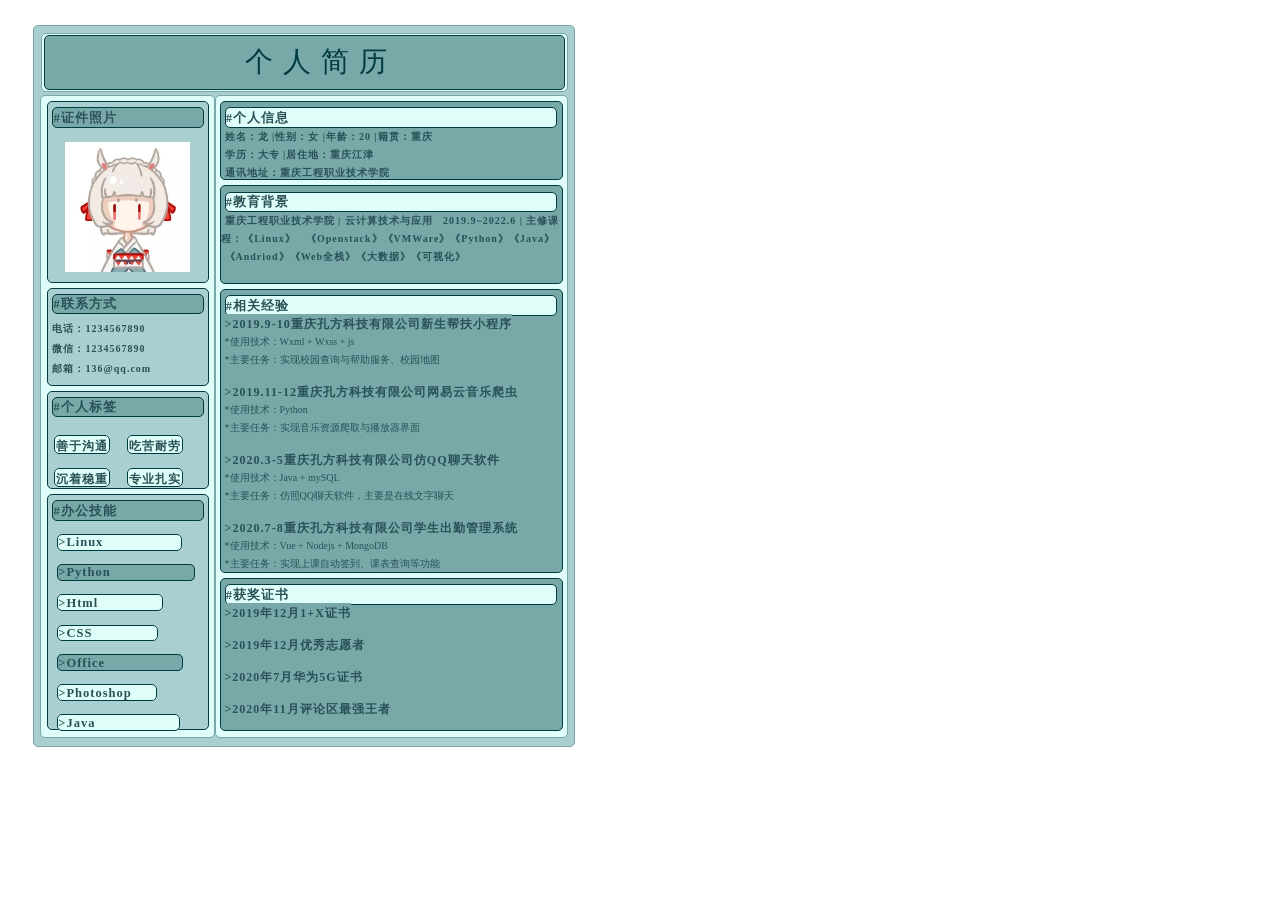
<file: index.html>
<!DOCTYPE html>
<html lang="en">

<head>
    <meta charset="UTF-8">
    <meta http-equiv="X-UA-Compatible" content="IE=edge">
    <meta name="viewport" content="width=device-width, initial-scale=1.0">
    <link rel="stylesheet" type="text/css" href="index.css">
    <title>Resume</title>
</head>

<body>

    <div id="container">
        <div id="banner">
            <div>个人简历</div>
        </div>
        <div id="main_left">
            <div id="main_left_1">
                <div>#证件照片</div>
                <p></p>
                <img src="兔.jpg" style="display:block;margin:0 auto;" height="130" width="125">
            </div>
            <div id="main_left_2">
                <div>#联系方式</div>
                <tt>电话：1234567890</tt><br>
                <tt>微信：1234567890</tt><br>
                <tt>邮箱：136@qq.com</tt>
            </div>
            <div id="main_left_3">
                <div>#个人标签</div><br>
                <aa>善于沟通</aa>
                <aa>吃苦耐劳</aa>
                <br><br>
                <bb>沉着稳重</bb>
                <bb>专业扎实</bb>
            </div>
            <div id="main_left_4">
                <div>#办公技能</div>
                <p></p>
                <qq>>Linux</qq>
                <p></p>
                <zz>>Python</zz>
                <p></p>
                <ww>>Html</ww>
                <p></p>
                <ss>>CSS</ss>
                <p></p>
                <xx>>Office</xx>
                <p></p>
                <ee>>Photoshop</ee>
                <p></p>
                <cc>>Java</cc>
            </div>
        </div>

        <div id="main_right">
            <div id="main_right_1">
                <div>#个人信息</div>
                <rr>姓名：龙&nbsp|性别：女&nbsp|年龄：20&nbsp|籍贯：重庆</rr>
                <br>
                <rr>学历：大专&nbsp|居住地：重庆江津</rr>
                <br>
                <rr>通讯地址：重庆工程职业技术学院</rr>
                
            </div>
            <div id="main_right_2">
                <div>#教育背景</div>
                <ff>重庆工程职业技术学院 | 云计算技术与应用</ff>
                <ff>2019.9~2022.6 | 主修课程：《Linux》</ff>
                <ff>《Openstack》《VMWare》《Python》《Java》</ff>
                <ff>《Andriod》《Web全栈》《大数据》《可视化》</ff>
            </div>
            <div id="main_right_3">
                <div>#相关经验</div>
                <vv>>2019.9-10重庆孔方科技有限公司新生帮扶小程序</vv>
                <br>
                <gg>*使用技术：Wxml + Wxss + js</gg>
                <br>
                <gg>*主要任务：实现校园查询与帮助服务、校园地图</gg>
                <p></p>
                <vv>>2019.11-12重庆孔方科技有限公司网易云音乐爬虫</vv>
                <br>
                <gg>*使用技术：Python</gg>
                <br>
                <gg>*主要任务：实现音乐资源爬取与播放器界面</gg>
                <p></p>
                <vv>>2020.3-5重庆孔方科技有限公司仿QQ聊天软件</vv>
                <br>
                <gg>*使用技术：Java + mySQL</gg>
                <br>
                <gg>*主要任务：仿照QQ聊天软件，主要是在线文字聊天</gg>
                <p></p>
                <vv>>2020.7-8重庆孔方科技有限公司学生出勤管理系统</vv>
                <br>
                <gg>*使用技术：Vue + Nodejs + MongoDB</gg>
                <br>
                <gg>*主要任务：实现上课自动签到、课表查询等功能</gg>

            </div>
            <div id="main_right_4">
                <div>#获奖证书</div>
                <yy>>2019年12月1+X证书</yy>
               <p></p>
                <yy>>2019年12月优秀志愿者</yy>
                <p></p>
                <yy>>2020年7月华为5G证书</yy>
                <p></p>
                <yy>>2020年11月评论区最强王者</yy>
                
            </div>
        </div>
    </div>
</body>

</html>
</file>
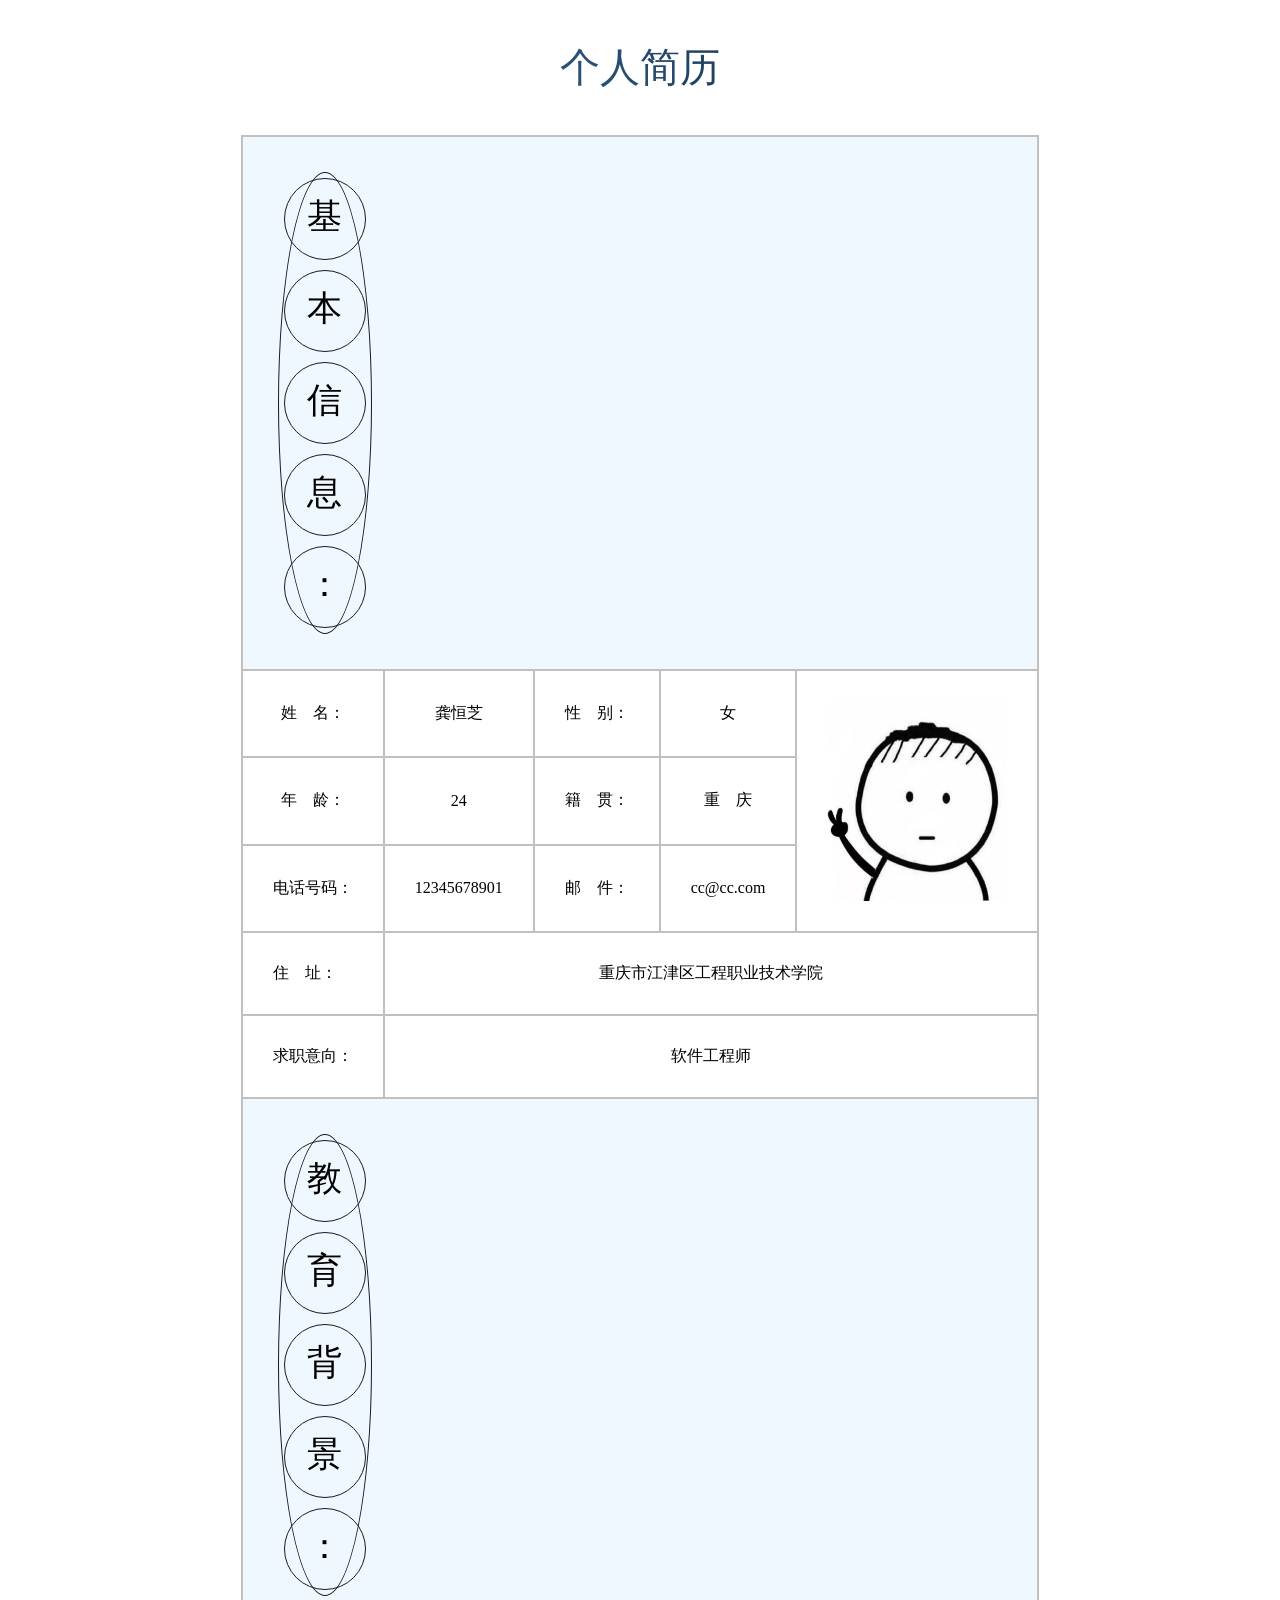
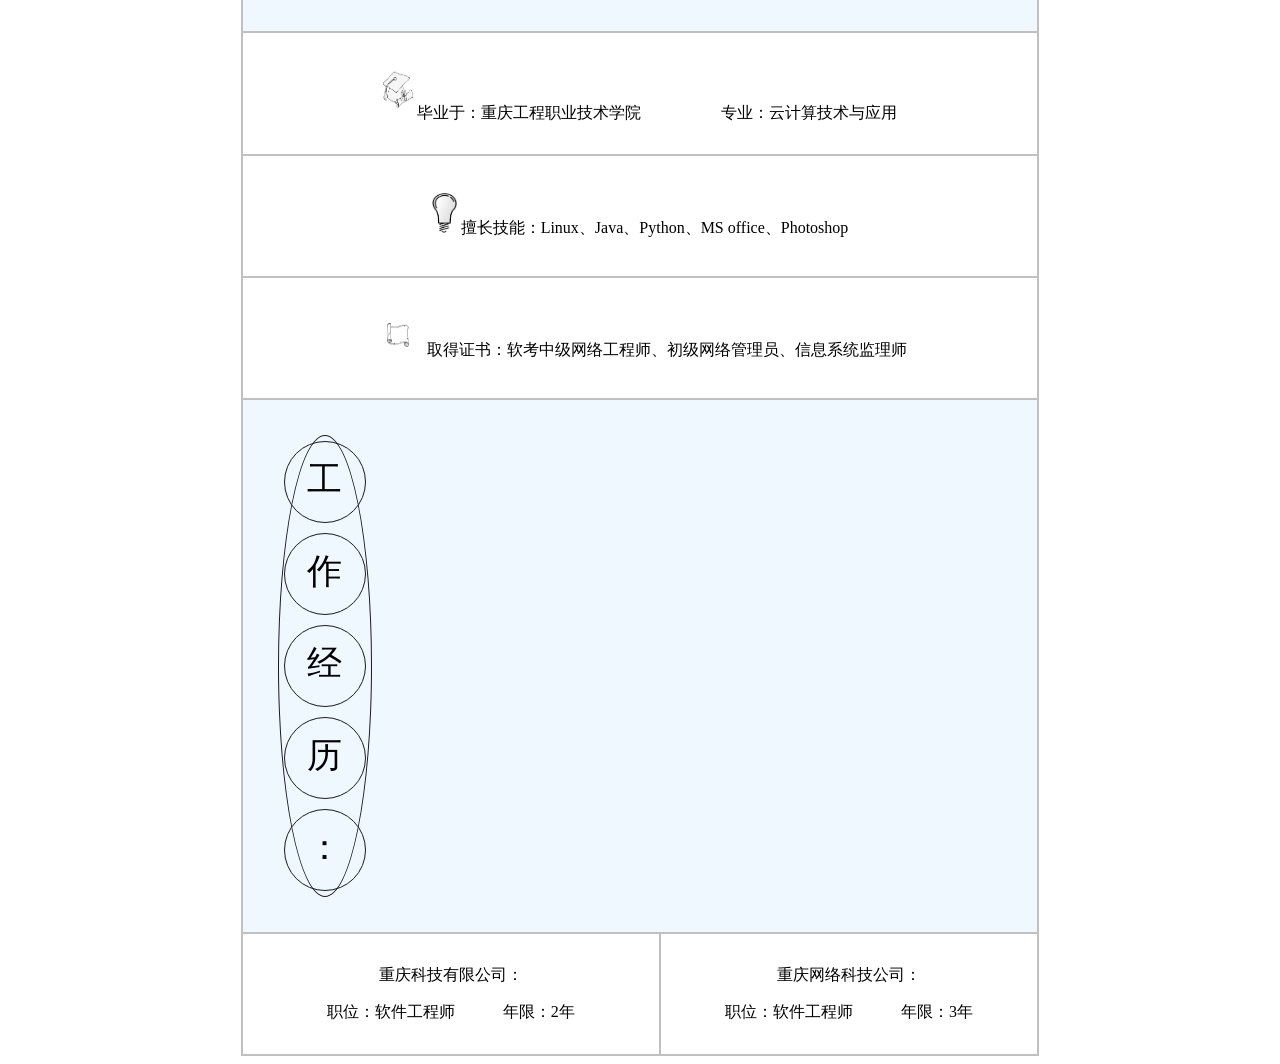
<file: ghz.html>
<!DOCTYPE html>
<html>

<head>
    <!--在HTML中，title标签唯一的作用就是定义网页的标题-->
    <title>个人简介</title>
    <style type="text/css">
        .p {
            display: inline-table;
            width: 80px;
            height: 80px;

            border: solid 1px rgb(25, 25, 31);
            border-radius:50%;
            font-size: 35px;
            line-height: 75px;
            text-align: center;
            vertical-align: middle;
            float: left;
            margin: 5px;

        }
    </style>

    <style type="text/css">
        table,
        tr,
        td {
            margin: 0 auto;
            border: 1px solid silver;
        }
    </style>
</head>

<body>
    <table border=1; cellpadding=30; cellspacing=0; align=ceneter>
    <center><p id="tt">个人简历</p></center>
    <tr align=cneter>
        <td colspan="7" bgcolor=AliceBlue >
            <div class=p>
                <div class="p">基</div>
                <div class="p">本</div>
                <div class="p">信</div>
                <div class="p">息</div>
                <div class="p">：</div>
            </div>
        </td>
    </tr>
            
        <tr align=center>
            <td>姓　名：</td><td>龚恒芝</td>
            <td>性　别：</td><td>女</td>
            <td rowspan="3"><img src="./333.jpg" style="float:right" height="200" width="180"></td>
        </tr>
        <tr align=center>
        <td>年　龄：</td><td>24</td>
        <td>籍　贯：</td><td>重　庆</td>
    </tr>
        <tr align=center>
            <td>电话号码：</td><td>12345678901</td>
            <td>邮　件：</td><td>cc@cc.com</td>
        </tr>
        <td>住　址：</td><td colspan="5"><center>重庆市江津区工程职业技术学院</center></td>
        <tr align=center>
        <td>求职意向：</td><td colspan="5"><center>软件工程师</center>
        </tr>
        <tr align=cneter><td colspan="7" bgcolor=AliceBlue >
            <div class=p>
                <div class="p">教</div>
                <div class="p">育</div>
                <div class="p">背</div>
                <div class="p">景</div>
                <div class="p">：</div>
            </div>
        </td>
    </tr>
    <tr align=center>
        <td colspan="7" style="height: 60px">
        <img src="./1.jpg" height="55" width="30">
        毕业于：重庆工程职业技术学院　　　　　专业：云计算技术与应用
        </td>
    </tr>
        <tr align=center>
        <td colspan="7" style="height: 60px">
        <img src="./2.jpg" height="40" width="25">
        擅长技能：Linux、Java、Python、MS office、Photoshop</td>
    </tr>
    <tr align=center>
        <td colspan="7" style="height: 60px">
    <img src="./4.jpg" height="40" width="50">
    取得证书：软考中级网络工程师、初级网络管理员、信息系统监理师
    </td>
    </tr>

    <tr align=cneter><td colspan="7" bgcolor=AliceBlue >
        <div class=p>
            <div class="p">工</div>
            <div class="p">作</div>
            <div class="p">经</div>
            <div class="p">历</div>
            <div class="p">：</div>
        </div>
    </td>
</tr>
<tr align=center>
    <td colspan="3" style="height: 60px">
    重庆科技有限公司：</p>
    职位：软件工程师　　　年限：2年
    </td>
    <td colspan="3"> 重庆网络科技公司：</p>职位：软件工程师　　　年限：3年</td>
</tr>
    </table>

    <style type="text/css">
        #tt {
            font-size: 40px;
            background: linear-gradient(to right, rgb(75, 148, 216), black);
            -webkit-background-clip: text;
            color: transparent;
        }
    </style>

</body>

</html>
</file>
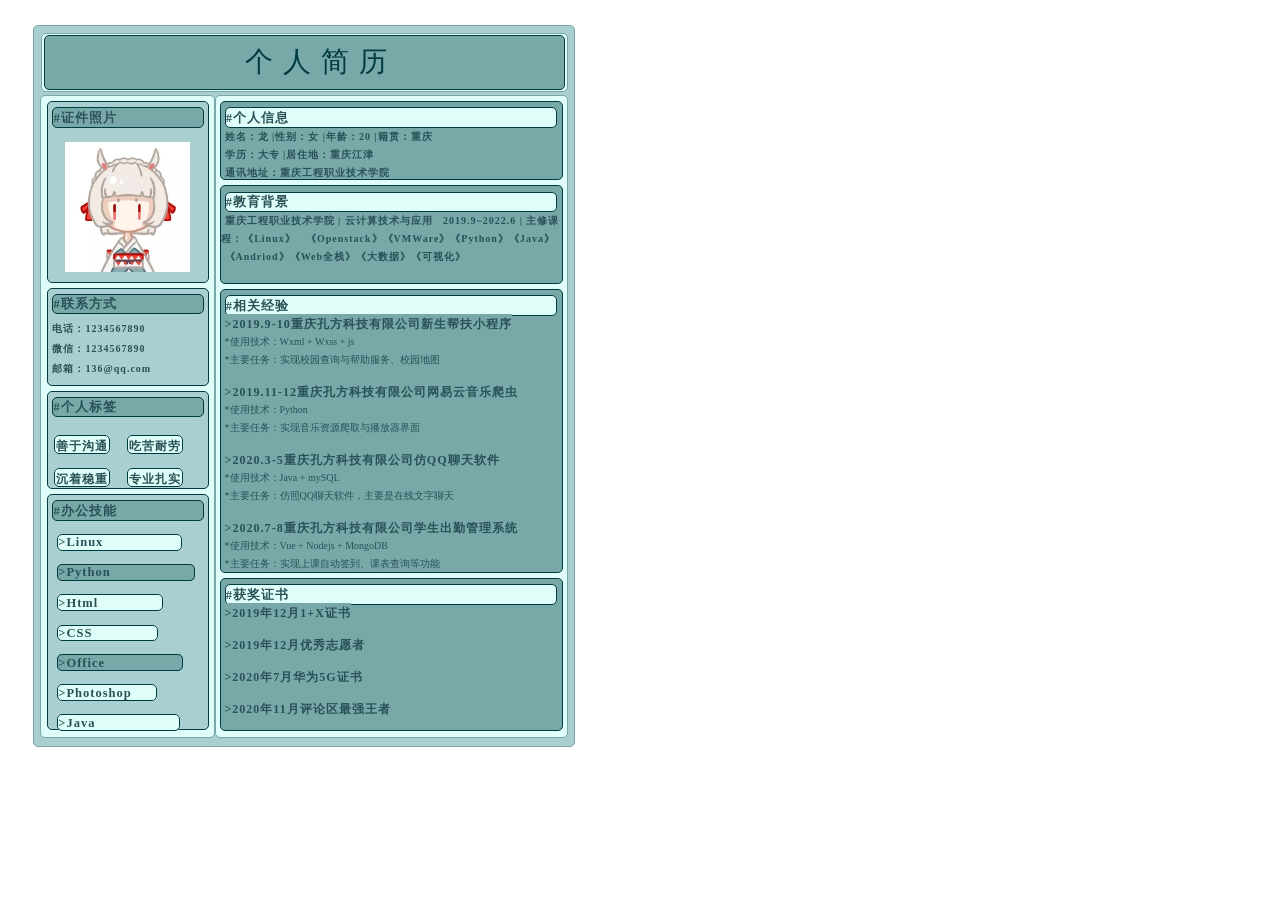
<file: resume.html>
<!DOCTYPE html>
<html lang="en">

<head>
    <meta charset="UTF-8">
    <meta http-equiv="X-UA-Compatible" content="IE=edge">
    <meta name="viewport" content="width=device-width, initial-scale=1.0">
    <link rel="stylesheet" type="text/css" href="resume.css">
    <title>Resume</title>
</head>

<body>

    <div id="container">
        <div id="banner">
            <div>个人简历</div>
        </div>
        <div id="main_left">
            <div id="main_left_1">
                <div>#证件照片</div>
                <p></p>
                <img src="兔.jpg" style="display:block;margin:0 auto;" height="130" width="125">
            </div>
            <div id="main_left_2">
                <div>#联系方式</div>
                <tt>电话：1234567890</tt><br>
                <tt>微信：1234567890</tt><br>
                <tt>邮箱：136@qq.com</tt>
            </div>
            <div id="main_left_3">
                <div>#个人标签</div><br>
                <aa>善于沟通</aa>
                <aa>吃苦耐劳</aa>
                <br><br>
                <bb>沉着稳重</bb>
                <bb>专业扎实</bb>
            </div>
            <div id="main_left_4">
                <div>#办公技能</div>
                <p></p>
                <qq>>Linux</qq>
                <p></p>
                <zz>>Python</zz>
                <p></p>
                <ww>>Html</ww>
                <p></p>
                <ss>>CSS</ss>
                <p></p>
                <xx>>Office</xx>
                <p></p>
                <ee>>Photoshop</ee>
                <p></p>
                <cc>>Java</cc>
            </div>
        </div>

        <div id="main_right">
            <div id="main_right_1">
                <div>#个人信息</div>
                <rr>姓名：龙&nbsp|性别：女&nbsp|年龄：20&nbsp|籍贯：重庆</rr>
                <br>
                <rr>学历：大专&nbsp|居住地：重庆江津</rr>
                <br>
                <rr>通讯地址：重庆工程职业技术学院</rr>
                
            </div>
            <div id="main_right_2">
                <div>#教育背景</div>
                <ff>重庆工程职业技术学院 | 云计算技术与应用</ff>
                <ff>2019.9~2022.6 | 主修课程：《Linux》</ff>
                <ff>《Openstack》《VMWare》《Python》《Java》</ff>
                <ff>《Andriod》《Web全栈》《大数据》《可视化》</ff>
            </div>
            <div id="main_right_3">
                <div>#相关经验</div>
                <vv>>2019.9-10重庆孔方科技有限公司新生帮扶小程序</vv>
                <br>
                <gg>*使用技术：Wxml + Wxss + js</gg>
                <br>
                <gg>*主要任务：实现校园查询与帮助服务、校园地图</gg>
                <p></p>
                <vv>>2019.11-12重庆孔方科技有限公司网易云音乐爬虫</vv>
                <br>
                <gg>*使用技术：Python</gg>
                <br>
                <gg>*主要任务：实现音乐资源爬取与播放器界面</gg>
                <p></p>
                <vv>>2020.3-5重庆孔方科技有限公司仿QQ聊天软件</vv>
                <br>
                <gg>*使用技术：Java + mySQL</gg>
                <br>
                <gg>*主要任务：仿照QQ聊天软件，主要是在线文字聊天</gg>
                <p></p>
                <vv>>2020.7-8重庆孔方科技有限公司学生出勤管理系统</vv>
                <br>
                <gg>*使用技术：Vue + Nodejs + MongoDB</gg>
                <br>
                <gg>*主要任务：实现上课自动签到、课表查询等功能</gg>

            </div>
            <div id="main_right_4">
                <div>#获奖证书</div>
                <yy>>2019年12月1+X证书</yy>
               <p></p>
                <yy>>2019年12月优秀志愿者</yy>
                <p></p>
                <yy>>2020年7月华为5G证书</yy>
                <p></p>
                <yy>>2020年11月评论区最强王者</yy>
                
            </div>
        </div>
    </div>
</body>

</html>
</file>
<file: index.css>
* {
    font-family: "宋体";
}

div {
    border-radius: 5px;
    /* border: 1px solid #aacfd0; */
}

/*这个是指最大边框的位置、大小、颜色设置 */
#container {
    margin: 2%;
    width: 540px;
    height: 720px;
    border: 1px solid #79a8a9;
    background-color: #aacfd0;
    font-size: 14px;
    color: #003b42;
}

/*这个最上面边框的边距、大小、颜色*/
#banner {
    margin-top: 1.2%;
    margin-left: 1.2%;
    margin-bottom: 0.5%;
    width: 97.3%;
    height: 8%;
    border: 1px solid #79a8a9;
    background-color: #dffdf9;
}

#banner div {
    font-family:"微软雅黑";
    font-size: 28px;
    font-weight:500;
    letter-spacing: 10px;
    margin-top:0.2%;
    margin-left: 0.5%;
    border:1px solid#003b42;
    padding-top: 1.4%;
    padding-left: 38%;
    width: 60.8%;
    height: 80%;
    
    background-color: #79a8a9;
}

/*所有左边边框位置距离最大边框的边距、大小、颜色*/
#main_left {
    float: left;
    margin-left: 1.15%;
    width: 32%;
    height: 89%;
    border: 1px solid #79a8a9;
    background-color: #dffdf9;

}

/*里面其余小框框的设置*/
#main_left div {
    margin: 3%;
    border:1px solid#003b42;
    width: 93%;
    /* border: 1px solid #003b42; */
    background-color: #aacfd0;
}

/*以下就是各个小框框的高度*/
#main_left_1 {
    height: 28%;
}

#main_left_1 div{
    padding-top: 1%;
    font-family: "宋体";
    color: #295155;
    font-size: 12.5px;
    font-weight:bolder;
    letter-spacing: 1px;
    text-align: left;
    background-color: #79a8a9;
}

#main_left_2 {
    height: 15%;
}

#main_left_2 div{
    padding-top: 1%;
    font-family: "宋体";
    color: #295155;
    font-size: 12.5px;
    font-weight:bolder;
    letter-spacing: 1px;
    text-align: left;
    background-color: #79a8a9;
}

#main_left_2 tt{
    margin:3%;
    background-color: #aacfd0;
    padding-top: 1%;
    font-family: "宋体";
    color: #295155;
    font-size: 10px;
    font-weight:bold;
    line-height: 20px;
    letter-spacing: 1px;
    text-align: left;
}

#main_left_3 {
    height: 15%;
}

#main_left_3 div{
    padding-top: 1%;
    font-family: "宋体";
    color: #295155;
    font-size: 12.5px;
    font-weight:bolder;
    letter-spacing: 1px;
    text-align: left;
    background-color: #79a8a9;
}

#main_left_3 aa{
    margin:4%;
    padding-top: 2%;
    padding-left: 0.5%;
    padding-right: 1%;
    border-radius: 5px;
    border:1px solid#003b42;
    font-family: "宋体";
    color: #295155;
    font-size: 12.2px;
    font-weight:bolder;
    letter-spacing: 1px;
    text-align: left;
    background-color: #dffdf9;
}

#main_left_3 bb{
    margin:4%;
    padding-top: 2%;
    padding-left: 0.5%;
    padding-right: 1%;
    border-radius: 5px;
    border:1px solid#003b42;
    font-family: "宋体";
    color: #295155;
    font-size: 12.2px;
    font-weight:bolder;
    letter-spacing: 1px;
    text-align: left;
    background-color: #dffdf9;
}

#main_left_4 {
    height: 36.5%;
}

#main_left_4 div{
        padding-top: 1%;
        font-family: "宋体";
        color: #295155;
        font-size: 12.5px;
        font-weight:bolder;
        letter-spacing: 1px;
        text-align: left;
        background-color: #79a8a9;
    
}

#main_left_4 qq{
        margin-left:6%;
        border-radius: 5px;
        padding-top: 0.3%;
        padding-right: 48%;
        border: 1px solid#003b42;
        font-family: "宋体";
        color: #295155;
        font-size: 12.5px;
        font-weight:bolder;
        letter-spacing: 1px;
        text-align: left;
        background-color: #dffdf9;
    
}

#main_left_4 zz{
    margin-left:6%;
    border-radius: 5px;
    padding-top: 0.3%;
    padding-right: 52%;
    border: 1px solid#003b42;
    font-family: "宋体";
    color: #295155;
    font-size: 12.5px;
    font-weight:bolder;
    letter-spacing: 1px;
    text-align: left;
    background-color: #79a8a9;
}

#main_left_4 ww{
    margin-left:6%;
    border-radius: 5px;
    padding-top: 0.5%;
    padding-right: 40%;
    border: 1px solid#003b42;
    font-family: "宋体";
    color: #295155;
    font-size: 12.5px;
    font-weight:bolder;
    letter-spacing: 1px;
    text-align: left;
    background-color: #dffdf9;
}

#main_left_4 ss{
    margin-left:6%;
    border-radius: 5px;
    padding-right: 40%;
    border: 1px solid#003b42;
    font-family: "宋体";
    color: #295155;
    font-size: 12.5px;
    font-weight:bolder;
    letter-spacing: 1px;
    text-align: left;
    background-color: #dffdf9;
}

#main_left_4 xx{
    margin-left:6%;
    border-radius: 5px;
    padding-top: 0.5%;
    padding-right: 48%;
    border: 1px solid#003b42;
    font-family: "宋体";
    color: #295155;
    font-size: 12.5px;
    font-weight:bolder;
    letter-spacing: 1px;
    text-align: left;
    background-color: #79a8a9;
}

#main_left_4 ee{
    margin-left:6%;
    border-radius: 5px;
    padding-top: 0.5%;
    padding-right: 15%;
    border: 1px solid#003b42;
    font-family: "宋体";
    color: #295155;
    font-size: 12.5px;
    font-weight:bolder;
    letter-spacing: 1px;
    text-align: left;
    background-color: #dffdf9;
}

#main_left_4 cc{
    margin-left:6%;
    border-radius: 5px;
    padding-top: 0.5%;
    padding-right: 52%;
    border: 1px solid#003b42;
    font-family: "宋体";
    color: #295155;
    font-size: 12.5px;
    font-weight:bolder;
    letter-spacing: 1px;
    text-align: left;
    background-color: #dffdf9;
}

#main_right {
    float: left;
    width: 65%;
    height: 89%;
    border: 1px solid #79a8a9;
    background-color: #dffdf9;
}

#main_right div {
    margin-top: 1.5%;
    margin-left: 1.1%;
    width: 97%;
    border: 1px solid #003b42;
    /* border: 1px solid #003b42; */
    background-color: #79a8a9;
    color: #002529;
}

#main_right_1 {
    height: 12%;

}

#main_right_1 div{
    padding-top: 0.5%;
    border: 1px solid #003b42;
    font-family: "宋体";
    color: #295155;
    font-size: 12.5px;
    font-weight:bolder;
    letter-spacing: 1px;
    text-align: left;
    background-color: #dffdf9;
}

#main_right_1 rr{
    margin:1%;
    background-color: #79a8a9;
    padding-top: 1%;
    font-family: "宋体";
    color: #295155;
    font-size: 10px;
    font-weight:bold;
    line-height: 18px;
    letter-spacing: 1px;
    text-align: left;
}


#main_right_2 {
    height: 15%;
}

#main_right_2 div{
    padding-top: 0.5%;
    border: 1px solid #003b42;
    font-family: "宋体";
    color: #295155;
    font-size: 12.5px;
    font-weight:bolder;
    letter-spacing: 1px;
    text-align: left;
    background-color: #dffdf9;
}

#main_right_2 ff{
    margin:1%;
    background-color: #79a8a9;
    padding-top: 1%;
    font-family: "宋体";
    color: #295155;
    font-size: 10px;
    font-weight:bold;
    line-height: 18px;
    letter-spacing: 1px;
    text-align: left;
}

#main_right_3 {
    height: 44%;
    
}

#main_right_3 div{
    padding-top: 0.5%;
    border: 1px solid #003b42;
    font-family: "宋体";
    color: #295155;
    font-size: 12.5px;
    font-weight:bolder;
    letter-spacing: 1px;
    text-align: left;
    background-color: #dffdf9;
}

#main_right_3 vv{
    margin:1%;
    background-color: #79a8a9;
    padding-top: 1%;
    font-family: "宋体";
    color: #295155;
    font-size: 12.1px;
    font-weight:bolder;
    line-height: 18px;
    letter-spacing: 1px;
    text-align: left;
}

#main_right_3 gg{
    margin:1%;
    background-color: #79a8a9;
    padding-top: 1%;
    font-family: "宋体";
    color: #295155;
    font-size: 10px;
    line-height: 18px;
    text-align: left;
}

#main_right_4 {
    height: 23.5%;
}

#main_right_4 div{
    padding-top: 0.5%;
    border: 1px solid #003b42;
    font-family: "宋体";
    color: #295155;
    font-size: 12.5px;
    font-weight:bolder;
    letter-spacing: 1px;
    text-align: left;
    background-color: #dffdf9;
}

#main_right_4 yy{
    margin:1%;
    background-color: #79a8a9;
    padding-top: 1%;
    font-family: "宋体";
    color: #295155;
    font-size: 12px;
    font-weight:bolder;
    line-height: 18px;
    letter-spacing: 1px;
    text-align: left;
}
</file>
<file: resume.css>
* {
    font-family: "宋体";
}

div {
    border-radius: 5px;
    /* border: 1px solid #aacfd0; */
}

/*这个是指最大边框的位置、大小、颜色设置 */
#container {
    margin: 2%;
    width: 540px;
    height: 720px;
    border: 1px solid #79a8a9;
    background-color: #aacfd0;
    font-size: 14px;
    color: #003b42;
}

/*这个最上面边框的边距、大小、颜色*/
#banner {
    margin-top: 1.2%;
    margin-left: 1.2%;
    margin-bottom: 0.5%;
    width: 97.3%;
    height: 8%;
    border: 1px solid #79a8a9;
    background-color: #dffdf9;
}

#banner div {
    font-family:"微软雅黑";
    font-size: 28px;
    font-weight:500;
    letter-spacing: 10px;
    margin-top:0.2%;
    margin-left: 0.5%;
    border:1px solid#003b42;
    padding-top: 1.4%;
    padding-left: 38%;
    width: 60.8%;
    height: 80%;
    
    background-color: #79a8a9;
}

/*所有左边边框位置距离最大边框的边距、大小、颜色*/
#main_left {
    float: left;
    margin-left: 1.15%;
    width: 32%;
    height: 89%;
    border: 1px solid #79a8a9;
    background-color: #dffdf9;

}

/*里面其余小框框的设置*/
#main_left div {
    margin: 3%;
    border:1px solid#003b42;
    width: 93%;
    /* border: 1px solid #003b42; */
    background-color: #aacfd0;
}

/*以下就是各个小框框的高度*/
#main_left_1 {
    height: 28%;
}

#main_left_1 div{
    padding-top: 1%;
    font-family: "宋体";
    color: #295155;
    font-size: 12.5px;
    font-weight:bolder;
    letter-spacing: 1px;
    text-align: left;
    background-color: #79a8a9;
}

#main_left_2 {
    height: 15%;
}

#main_left_2 div{
    padding-top: 1%;
    font-family: "宋体";
    color: #295155;
    font-size: 12.5px;
    font-weight:bolder;
    letter-spacing: 1px;
    text-align: left;
    background-color: #79a8a9;
}

#main_left_2 tt{
    margin:3%;
    background-color: #aacfd0;
    padding-top: 1%;
    font-family: "宋体";
    color: #295155;
    font-size: 10px;
    font-weight:bold;
    line-height: 20px;
    letter-spacing: 1px;
    text-align: left;
}

#main_left_3 {
    height: 15%;
}

#main_left_3 div{
    padding-top: 1%;
    font-family: "宋体";
    color: #295155;
    font-size: 12.5px;
    font-weight:bolder;
    letter-spacing: 1px;
    text-align: left;
    background-color: #79a8a9;
}

#main_left_3 aa{
    margin:4%;
    padding-top: 2%;
    padding-left: 0.5%;
    padding-right: 1%;
    border-radius: 5px;
    border:1px solid#003b42;
    font-family: "宋体";
    color: #295155;
    font-size: 12.2px;
    font-weight:bolder;
    letter-spacing: 1px;
    text-align: left;
    background-color: #dffdf9;
}

#main_left_3 bb{
    margin:4%;
    padding-top: 2%;
    padding-left: 0.5%;
    padding-right: 1%;
    border-radius: 5px;
    border:1px solid#003b42;
    font-family: "宋体";
    color: #295155;
    font-size: 12.2px;
    font-weight:bolder;
    letter-spacing: 1px;
    text-align: left;
    background-color: #dffdf9;
}

#main_left_4 {
    height: 36.5%;
}

#main_left_4 div{
        padding-top: 1%;
        font-family: "宋体";
        color: #295155;
        font-size: 12.5px;
        font-weight:bolder;
        letter-spacing: 1px;
        text-align: left;
        background-color: #79a8a9;
    
}

#main_left_4 qq{
        margin-left:6%;
        border-radius: 5px;
        padding-top: 0.3%;
        padding-right: 48%;
        border: 1px solid#003b42;
        font-family: "宋体";
        color: #295155;
        font-size: 12.5px;
        font-weight:bolder;
        letter-spacing: 1px;
        text-align: left;
        background-color: #dffdf9;
    
}

#main_left_4 zz{
    margin-left:6%;
    border-radius: 5px;
    padding-top: 0.3%;
    padding-right: 52%;
    border: 1px solid#003b42;
    font-family: "宋体";
    color: #295155;
    font-size: 12.5px;
    font-weight:bolder;
    letter-spacing: 1px;
    text-align: left;
    background-color: #79a8a9;
}

#main_left_4 ww{
    margin-left:6%;
    border-radius: 5px;
    padding-top: 0.5%;
    padding-right: 40%;
    border: 1px solid#003b42;
    font-family: "宋体";
    color: #295155;
    font-size: 12.5px;
    font-weight:bolder;
    letter-spacing: 1px;
    text-align: left;
    background-color: #dffdf9;
}

#main_left_4 ss{
    margin-left:6%;
    border-radius: 5px;
    padding-right: 40%;
    border: 1px solid#003b42;
    font-family: "宋体";
    color: #295155;
    font-size: 12.5px;
    font-weight:bolder;
    letter-spacing: 1px;
    text-align: left;
    background-color: #dffdf9;
}

#main_left_4 xx{
    margin-left:6%;
    border-radius: 5px;
    padding-top: 0.5%;
    padding-right: 48%;
    border: 1px solid#003b42;
    font-family: "宋体";
    color: #295155;
    font-size: 12.5px;
    font-weight:bolder;
    letter-spacing: 1px;
    text-align: left;
    background-color: #79a8a9;
}

#main_left_4 ee{
    margin-left:6%;
    border-radius: 5px;
    padding-top: 0.5%;
    padding-right: 15%;
    border: 1px solid#003b42;
    font-family: "宋体";
    color: #295155;
    font-size: 12.5px;
    font-weight:bolder;
    letter-spacing: 1px;
    text-align: left;
    background-color: #dffdf9;
}

#main_left_4 cc{
    margin-left:6%;
    border-radius: 5px;
    padding-top: 0.5%;
    padding-right: 52%;
    border: 1px solid#003b42;
    font-family: "宋体";
    color: #295155;
    font-size: 12.5px;
    font-weight:bolder;
    letter-spacing: 1px;
    text-align: left;
    background-color: #dffdf9;
}

#main_right {
    float: left;
    width: 65%;
    height: 89%;
    border: 1px solid #79a8a9;
    background-color: #dffdf9;
}

#main_right div {
    margin-top: 1.5%;
    margin-left: 1.1%;
    width: 97%;
    border: 1px solid #003b42;
    /* border: 1px solid #003b42; */
    background-color: #79a8a9;
    color: #002529;
}

#main_right_1 {
    height: 12%;

}

#main_right_1 div{
    padding-top: 0.5%;
    border: 1px solid #003b42;
    font-family: "宋体";
    color: #295155;
    font-size: 12.5px;
    font-weight:bolder;
    letter-spacing: 1px;
    text-align: left;
    background-color: #dffdf9;
}

#main_right_1 rr{
    margin:1%;
    background-color: #79a8a9;
    padding-top: 1%;
    font-family: "宋体";
    color: #295155;
    font-size: 10px;
    font-weight:bold;
    line-height: 18px;
    letter-spacing: 1px;
    text-align: left;
}


#main_right_2 {
    height: 15%;
}

#main_right_2 div{
    padding-top: 0.5%;
    border: 1px solid #003b42;
    font-family: "宋体";
    color: #295155;
    font-size: 12.5px;
    font-weight:bolder;
    letter-spacing: 1px;
    text-align: left;
    background-color: #dffdf9;
}

#main_right_2 ff{
    margin:1%;
    background-color: #79a8a9;
    padding-top: 1%;
    font-family: "宋体";
    color: #295155;
    font-size: 10px;
    font-weight:bold;
    line-height: 18px;
    letter-spacing: 1px;
    text-align: left;
}

#main_right_3 {
    height: 44%;
    
}

#main_right_3 div{
    padding-top: 0.5%;
    border: 1px solid #003b42;
    font-family: "宋体";
    color: #295155;
    font-size: 12.5px;
    font-weight:bolder;
    letter-spacing: 1px;
    text-align: left;
    background-color: #dffdf9;
}

#main_right_3 vv{
    margin:1%;
    background-color: #79a8a9;
    padding-top: 1%;
    font-family: "宋体";
    color: #295155;
    font-size: 12.1px;
    font-weight:bolder;
    line-height: 18px;
    letter-spacing: 1px;
    text-align: left;
}

#main_right_3 gg{
    margin:1%;
    background-color: #79a8a9;
    padding-top: 1%;
    font-family: "宋体";
    color: #295155;
    font-size: 10px;
    line-height: 18px;
    text-align: left;
}

#main_right_4 {
    height: 23.5%;
}

#main_right_4 div{
    padding-top: 0.5%;
    border: 1px solid #003b42;
    font-family: "宋体";
    color: #295155;
    font-size: 12.5px;
    font-weight:bolder;
    letter-spacing: 1px;
    text-align: left;
    background-color: #dffdf9;
}

#main_right_4 yy{
    margin:1%;
    background-color: #79a8a9;
    padding-top: 1%;
    font-family: "宋体";
    color: #295155;
    font-size: 12px;
    font-weight:bolder;
    line-height: 18px;
    letter-spacing: 1px;
    text-align: left;
}
</file>
